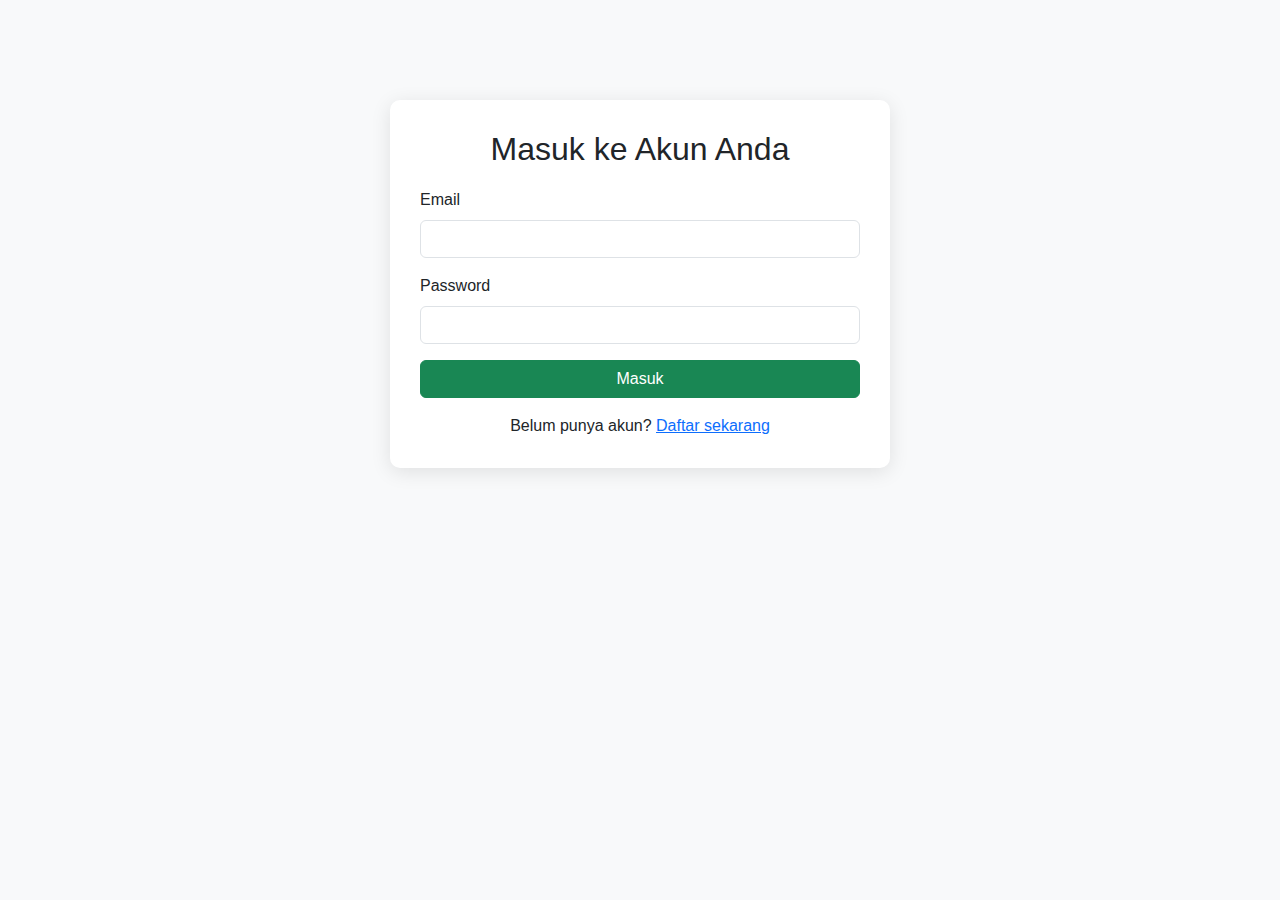
<file: templates/login.html>
<!DOCTYPE html>
<html lang="id">
<head>
    <meta charset="UTF-8">
    <title>Login</title>
    <link href="https://cdn.jsdelivr.net/npm/bootstrap@5.3.0/dist/css/bootstrap.min.css" rel="stylesheet">
    <style>
        body {
            background-color: #f8f9fa;
            font-family: 'Segoe UI', Tahoma, Geneva, Verdana, sans-serif;
        }
        .form-container {
            max-width: 500px;
            margin: 100px auto;
            padding: 30px;
            background: #ffffff;
            border-radius: 10px;
            box-shadow: 0 4px 20px rgba(0, 0, 0, 0.1);
        }
        .form-title {
            text-align: center;
            margin-bottom: 20px;
        }
    </style>
</head>
<body>
    <div class="container">
        <div class="form-container">
            <h2 class="form-title">Masuk ke Akun Anda</h2>
            <form method="post" action="/api/login">
                <div class="mb-3">
                    <label for="email" class="form-label">Email</label>
                    <input type="email" class="form-control" id="email" name="email" required>
                </div>
                <div class="mb-3">
                    <label for="password" class="form-label">Password</label>
                    <input type="password" class="form-control" id="password" name="password" required>
                </div>
                <button type="submit" class="btn btn-success w-100">Masuk</button>
                <div class="text-center mt-3">
                    Belum punya akun? <a href="/register">Daftar sekarang</a>
                </div>
            </form>
        </div>
    </div>
</body>
</html>
</file>
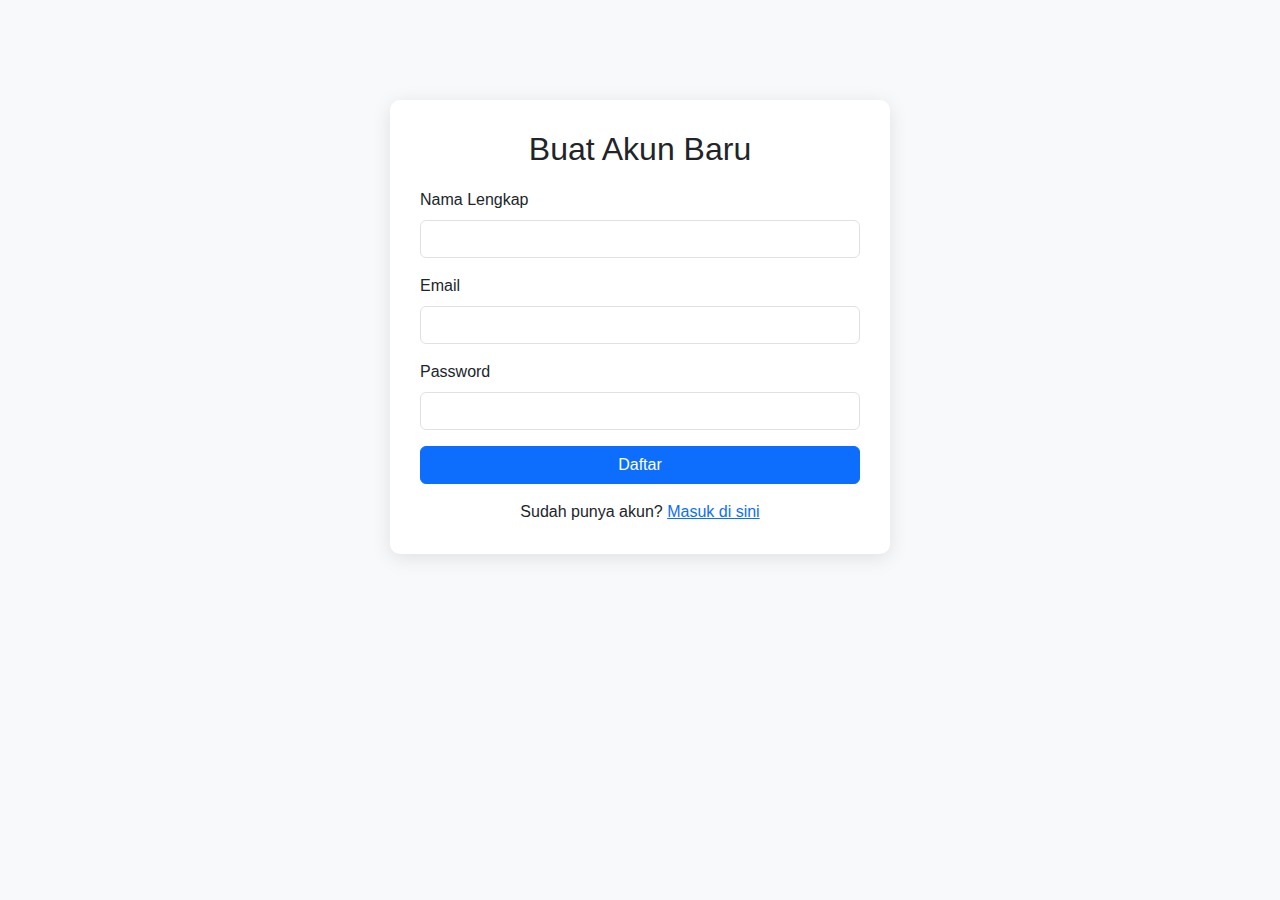
<file: templates/register.html>
<!DOCTYPE html>
<html lang="id">
<head>
    <meta charset="UTF-8">
    <title>Daftar Akun</title>
    <link href="https://cdn.jsdelivr.net/npm/bootstrap@5.3.0/dist/css/bootstrap.min.css" rel="stylesheet">
    <style>
        body {
            background-color: #f8f9fa;
            font-family: 'Segoe UI', Tahoma, Geneva, Verdana, sans-serif;
        }
        .form-container {
            max-width: 500px;
            margin: 100px auto;
            padding: 30px;
            background: #ffffff;
            border-radius: 10px;
            box-shadow: 0 4px 20px rgba(0, 0, 0, 0.1);
        }
        .form-title {
            text-align: center;
            margin-bottom: 20px;
        }
    </style>
</head>
<body>
    <div class="container">
        <div class="form-container">
            <h2 class="form-title">Buat Akun Baru</h2>
            <form method="post" action="/api/register">
                <div class="mb-3">
                    <label for="name" class="form-label">Nama Lengkap</label>
                    <input type="text" class="form-control" id="name" name="name" required>
                </div>
                <div class="mb-3">
                    <label for="email" class="form-label">Email</label>
                    <input type="email" class="form-control" id="email" name="email" required>
                </div>
                <div class="mb-3">
                    <label for="password" class="form-label">Password</label>
                    <input type="password" class="form-control" id="password" name="password" required>
                </div>
                <button type="submit" class="btn btn-primary w-100">Daftar</button>
                <div class="text-center mt-3">
                    Sudah punya akun? <a href="/login">Masuk di sini</a>
                </div>
            </form>
        </div>
    </div>
</body>
</html>
</file>
